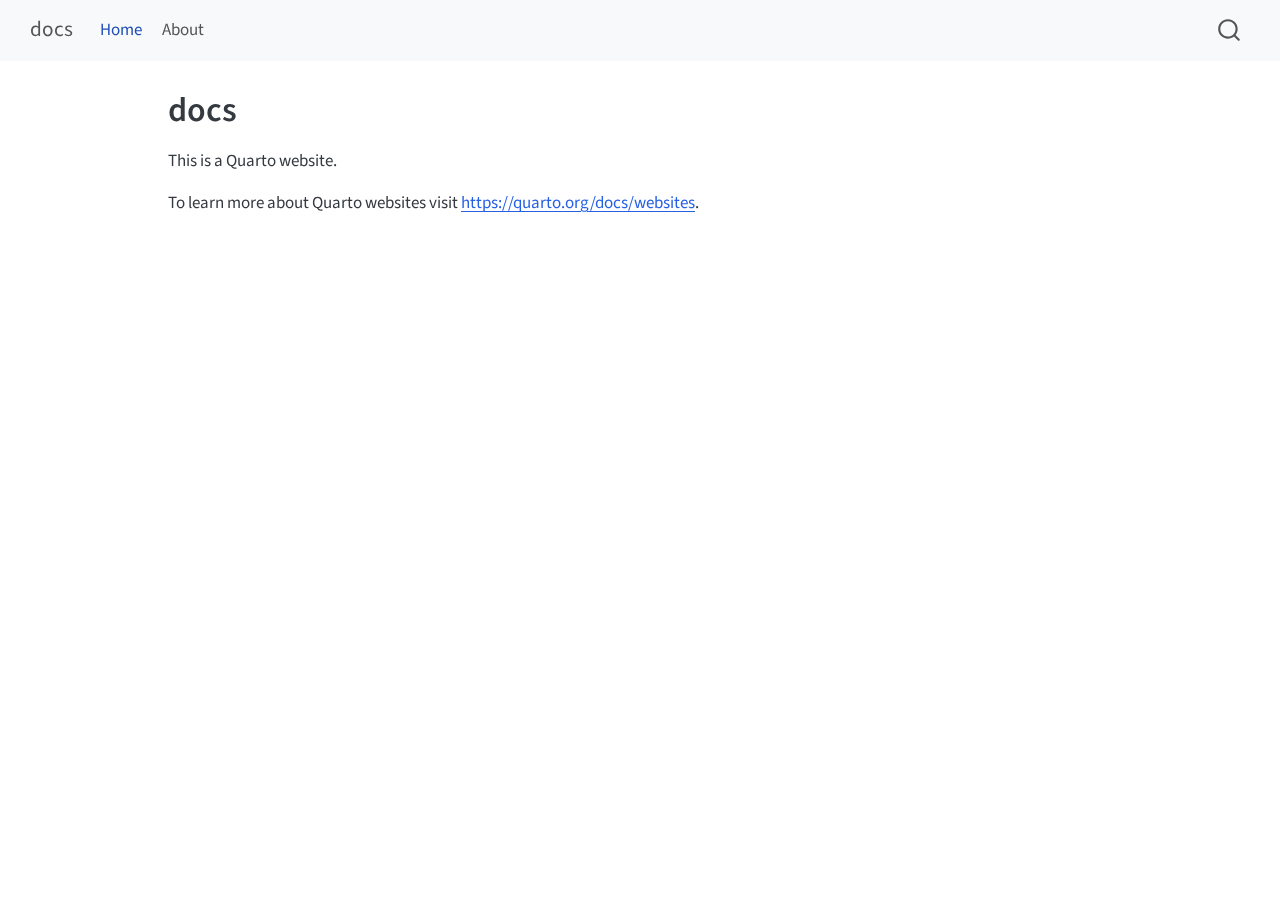
<file: index.html>
<!DOCTYPE html>
<html xmlns="http://www.w3.org/1999/xhtml" lang="en" xml:lang="en"><head>

<meta charset="utf-8">
<meta name="generator" content="quarto-1.5.54">

<meta name="viewport" content="width=device-width, initial-scale=1.0, user-scalable=yes">


<title>docs</title>
<style>
code{white-space: pre-wrap;}
span.smallcaps{font-variant: small-caps;}
div.columns{display: flex; gap: min(4vw, 1.5em);}
div.column{flex: auto; overflow-x: auto;}
div.hanging-indent{margin-left: 1.5em; text-indent: -1.5em;}
ul.task-list{list-style: none;}
ul.task-list li input[type="checkbox"] {
  width: 0.8em;
  margin: 0 0.8em 0.2em -1em; /* quarto-specific, see https://github.com/quarto-dev/quarto-cli/issues/4556 */ 
  vertical-align: middle;
}
</style>


<script src="site_libs/quarto-nav/quarto-nav.js"></script>
<script src="site_libs/quarto-nav/headroom.min.js"></script>
<script src="site_libs/clipboard/clipboard.min.js"></script>
<script src="site_libs/quarto-search/autocomplete.umd.js"></script>
<script src="site_libs/quarto-search/fuse.min.js"></script>
<script src="site_libs/quarto-search/quarto-search.js"></script>
<meta name="quarto:offset" content="./">
<script src="site_libs/quarto-html/quarto.js"></script>
<script src="site_libs/quarto-html/popper.min.js"></script>
<script src="site_libs/quarto-html/tippy.umd.min.js"></script>
<script src="site_libs/quarto-html/anchor.min.js"></script>
<link href="site_libs/quarto-html/tippy.css" rel="stylesheet">
<link href="site_libs/quarto-html/quarto-syntax-highlighting.css" rel="stylesheet" id="quarto-text-highlighting-styles">
<script src="site_libs/bootstrap/bootstrap.min.js"></script>
<link href="site_libs/bootstrap/bootstrap-icons.css" rel="stylesheet">
<link href="site_libs/bootstrap/bootstrap.min.css" rel="stylesheet" id="quarto-bootstrap" data-mode="light">
<script id="quarto-search-options" type="application/json">{
  "location": "navbar",
  "copy-button": false,
  "collapse-after": 3,
  "panel-placement": "end",
  "type": "overlay",
  "limit": 50,
  "keyboard-shortcut": [
    "f",
    "/",
    "s"
  ],
  "show-item-context": false,
  "language": {
    "search-no-results-text": "No results",
    "search-matching-documents-text": "matching documents",
    "search-copy-link-title": "Copy link to search",
    "search-hide-matches-text": "Hide additional matches",
    "search-more-match-text": "more match in this document",
    "search-more-matches-text": "more matches in this document",
    "search-clear-button-title": "Clear",
    "search-text-placeholder": "",
    "search-detached-cancel-button-title": "Cancel",
    "search-submit-button-title": "Submit",
    "search-label": "Search"
  }
}</script>


<link rel="stylesheet" href="styles.css">
</head>

<body class="nav-fixed">

<div id="quarto-search-results"></div>
  <header id="quarto-header" class="headroom fixed-top">
    <nav class="navbar navbar-expand-lg " data-bs-theme="dark">
      <div class="navbar-container container-fluid">
      <div class="navbar-brand-container mx-auto">
    <a class="navbar-brand" href="./index.html">
    <span class="navbar-title">docs</span>
    </a>
  </div>
            <div id="quarto-search" class="" title="Search"></div>
          <button class="navbar-toggler" type="button" data-bs-toggle="collapse" data-bs-target="#navbarCollapse" aria-controls="navbarCollapse" role="menu" aria-expanded="false" aria-label="Toggle navigation" onclick="if (window.quartoToggleHeadroom) { window.quartoToggleHeadroom(); }">
  <span class="navbar-toggler-icon"></span>
</button>
          <div class="collapse navbar-collapse" id="navbarCollapse">
            <ul class="navbar-nav navbar-nav-scroll me-auto">
  <li class="nav-item">
    <a class="nav-link active" href="./index.html" aria-current="page"> 
<span class="menu-text">Home</span></a>
  </li>  
  <li class="nav-item">
    <a class="nav-link" href="./about.html"> 
<span class="menu-text">About</span></a>
  </li>  
</ul>
          </div> <!-- /navcollapse -->
            <div class="quarto-navbar-tools">
</div>
      </div> <!-- /container-fluid -->
    </nav>
</header>
<!-- content -->
<div id="quarto-content" class="quarto-container page-columns page-rows-contents page-layout-article page-navbar">
<!-- sidebar -->
<!-- margin-sidebar -->
    <div id="quarto-margin-sidebar" class="sidebar margin-sidebar zindex-bottom">
        
    </div>
<!-- main -->
<main class="content" id="quarto-document-content">

<header id="title-block-header" class="quarto-title-block default">
<div class="quarto-title">
<h1 class="title">docs</h1>
</div>



<div class="quarto-title-meta">

    
  
    
  </div>
  


</header>


<p>This is a Quarto website.</p>
<p>To learn more about Quarto websites visit <a href="https://quarto.org/docs/websites" class="uri">https://quarto.org/docs/websites</a>.</p>



</main> <!-- /main -->
<script id="quarto-html-after-body" type="application/javascript">
window.document.addEventListener("DOMContentLoaded", function (event) {
  const toggleBodyColorMode = (bsSheetEl) => {
    const mode = bsSheetEl.getAttribute("data-mode");
    const bodyEl = window.document.querySelector("body");
    if (mode === "dark") {
      bodyEl.classList.add("quarto-dark");
      bodyEl.classList.remove("quarto-light");
    } else {
      bodyEl.classList.add("quarto-light");
      bodyEl.classList.remove("quarto-dark");
    }
  }
  const toggleBodyColorPrimary = () => {
    const bsSheetEl = window.document.querySelector("link#quarto-bootstrap");
    if (bsSheetEl) {
      toggleBodyColorMode(bsSheetEl);
    }
  }
  toggleBodyColorPrimary();  
  const icon = "";
  const anchorJS = new window.AnchorJS();
  anchorJS.options = {
    placement: 'right',
    icon: icon
  };
  anchorJS.add('.anchored');
  const isCodeAnnotation = (el) => {
    for (const clz of el.classList) {
      if (clz.startsWith('code-annotation-')) {                     
        return true;
      }
    }
    return false;
  }
  const onCopySuccess = function(e) {
    // button target
    const button = e.trigger;
    // don't keep focus
    button.blur();
    // flash "checked"
    button.classList.add('code-copy-button-checked');
    var currentTitle = button.getAttribute("title");
    button.setAttribute("title", "Copied!");
    let tooltip;
    if (window.bootstrap) {
      button.setAttribute("data-bs-toggle", "tooltip");
      button.setAttribute("data-bs-placement", "left");
      button.setAttribute("data-bs-title", "Copied!");
      tooltip = new bootstrap.Tooltip(button, 
        { trigger: "manual", 
          customClass: "code-copy-button-tooltip",
          offset: [0, -8]});
      tooltip.show();    
    }
    setTimeout(function() {
      if (tooltip) {
        tooltip.hide();
        button.removeAttribute("data-bs-title");
        button.removeAttribute("data-bs-toggle");
        button.removeAttribute("data-bs-placement");
      }
      button.setAttribute("title", currentTitle);
      button.classList.remove('code-copy-button-checked');
    }, 1000);
    // clear code selection
    e.clearSelection();
  }
  const getTextToCopy = function(trigger) {
      const codeEl = trigger.previousElementSibling.cloneNode(true);
      for (const childEl of codeEl.children) {
        if (isCodeAnnotation(childEl)) {
          childEl.remove();
        }
      }
      return codeEl.innerText;
  }
  const clipboard = new window.ClipboardJS('.code-copy-button:not([data-in-quarto-modal])', {
    text: getTextToCopy
  });
  clipboard.on('success', onCopySuccess);
  if (window.document.getElementById('quarto-embedded-source-code-modal')) {
    // For code content inside modals, clipBoardJS needs to be initialized with a container option
    // TODO: Check when it could be a function (https://github.com/zenorocha/clipboard.js/issues/860)
    const clipboardModal = new window.ClipboardJS('.code-copy-button[data-in-quarto-modal]', {
      text: getTextToCopy,
      container: window.document.getElementById('quarto-embedded-source-code-modal')
    });
    clipboardModal.on('success', onCopySuccess);
  }
    var localhostRegex = new RegExp(/^(?:http|https):\/\/localhost\:?[0-9]*\//);
    var mailtoRegex = new RegExp(/^mailto:/);
      var filterRegex = new RegExp("https:\/\/JoostBuitink\.github\.io\/temp_docs\/");
    var isInternal = (href) => {
        return filterRegex.test(href) || localhostRegex.test(href) || mailtoRegex.test(href);
    }
    // Inspect non-navigation links and adorn them if external
 	var links = window.document.querySelectorAll('a[href]:not(.nav-link):not(.navbar-brand):not(.toc-action):not(.sidebar-link):not(.sidebar-item-toggle):not(.pagination-link):not(.no-external):not([aria-hidden]):not(.dropdown-item):not(.quarto-navigation-tool):not(.about-link)');
    for (var i=0; i<links.length; i++) {
      const link = links[i];
      if (!isInternal(link.href)) {
        // undo the damage that might have been done by quarto-nav.js in the case of
        // links that we want to consider external
        if (link.dataset.originalHref !== undefined) {
          link.href = link.dataset.originalHref;
        }
      }
    }
  function tippyHover(el, contentFn, onTriggerFn, onUntriggerFn) {
    const config = {
      allowHTML: true,
      maxWidth: 500,
      delay: 100,
      arrow: false,
      appendTo: function(el) {
          return el.parentElement;
      },
      interactive: true,
      interactiveBorder: 10,
      theme: 'quarto',
      placement: 'bottom-start',
    };
    if (contentFn) {
      config.content = contentFn;
    }
    if (onTriggerFn) {
      config.onTrigger = onTriggerFn;
    }
    if (onUntriggerFn) {
      config.onUntrigger = onUntriggerFn;
    }
    window.tippy(el, config); 
  }
  const noterefs = window.document.querySelectorAll('a[role="doc-noteref"]');
  for (var i=0; i<noterefs.length; i++) {
    const ref = noterefs[i];
    tippyHover(ref, function() {
      // use id or data attribute instead here
      let href = ref.getAttribute('data-footnote-href') || ref.getAttribute('href');
      try { href = new URL(href).hash; } catch {}
      const id = href.replace(/^#\/?/, "");
      const note = window.document.getElementById(id);
      if (note) {
        return note.innerHTML;
      } else {
        return "";
      }
    });
  }
  const xrefs = window.document.querySelectorAll('a.quarto-xref');
  const processXRef = (id, note) => {
    // Strip column container classes
    const stripColumnClz = (el) => {
      el.classList.remove("page-full", "page-columns");
      if (el.children) {
        for (const child of el.children) {
          stripColumnClz(child);
        }
      }
    }
    stripColumnClz(note)
    if (id === null || id.startsWith('sec-')) {
      // Special case sections, only their first couple elements
      const container = document.createElement("div");
      if (note.children && note.children.length > 2) {
        container.appendChild(note.children[0].cloneNode(true));
        for (let i = 1; i < note.children.length; i++) {
          const child = note.children[i];
          if (child.tagName === "P" && child.innerText === "") {
            continue;
          } else {
            container.appendChild(child.cloneNode(true));
            break;
          }
        }
        if (window.Quarto?.typesetMath) {
          window.Quarto.typesetMath(container);
        }
        return container.innerHTML
      } else {
        if (window.Quarto?.typesetMath) {
          window.Quarto.typesetMath(note);
        }
        return note.innerHTML;
      }
    } else {
      // Remove any anchor links if they are present
      const anchorLink = note.querySelector('a.anchorjs-link');
      if (anchorLink) {
        anchorLink.remove();
      }
      if (window.Quarto?.typesetMath) {
        window.Quarto.typesetMath(note);
      }
      // TODO in 1.5, we should make sure this works without a callout special case
      if (note.classList.contains("callout")) {
        return note.outerHTML;
      } else {
        return note.innerHTML;
      }
    }
  }
  for (var i=0; i<xrefs.length; i++) {
    const xref = xrefs[i];
    tippyHover(xref, undefined, function(instance) {
      instance.disable();
      let url = xref.getAttribute('href');
      let hash = undefined; 
      if (url.startsWith('#')) {
        hash = url;
      } else {
        try { hash = new URL(url).hash; } catch {}
      }
      if (hash) {
        const id = hash.replace(/^#\/?/, "");
        const note = window.document.getElementById(id);
        if (note !== null) {
          try {
            const html = processXRef(id, note.cloneNode(true));
            instance.setContent(html);
          } finally {
            instance.enable();
            instance.show();
          }
        } else {
          // See if we can fetch this
          fetch(url.split('#')[0])
          .then(res => res.text())
          .then(html => {
            const parser = new DOMParser();
            const htmlDoc = parser.parseFromString(html, "text/html");
            const note = htmlDoc.getElementById(id);
            if (note !== null) {
              const html = processXRef(id, note);
              instance.setContent(html);
            } 
          }).finally(() => {
            instance.enable();
            instance.show();
          });
        }
      } else {
        // See if we can fetch a full url (with no hash to target)
        // This is a special case and we should probably do some content thinning / targeting
        fetch(url)
        .then(res => res.text())
        .then(html => {
          const parser = new DOMParser();
          const htmlDoc = parser.parseFromString(html, "text/html");
          const note = htmlDoc.querySelector('main.content');
          if (note !== null) {
            // This should only happen for chapter cross references
            // (since there is no id in the URL)
            // remove the first header
            if (note.children.length > 0 && note.children[0].tagName === "HEADER") {
              note.children[0].remove();
            }
            const html = processXRef(null, note);
            instance.setContent(html);
          } 
        }).finally(() => {
          instance.enable();
          instance.show();
        });
      }
    }, function(instance) {
    });
  }
      let selectedAnnoteEl;
      const selectorForAnnotation = ( cell, annotation) => {
        let cellAttr = 'data-code-cell="' + cell + '"';
        let lineAttr = 'data-code-annotation="' +  annotation + '"';
        const selector = 'span[' + cellAttr + '][' + lineAttr + ']';
        return selector;
      }
      const selectCodeLines = (annoteEl) => {
        const doc = window.document;
        const targetCell = annoteEl.getAttribute("data-target-cell");
        const targetAnnotation = annoteEl.getAttribute("data-target-annotation");
        const annoteSpan = window.document.querySelector(selectorForAnnotation(targetCell, targetAnnotation));
        const lines = annoteSpan.getAttribute("data-code-lines").split(",");
        const lineIds = lines.map((line) => {
          return targetCell + "-" + line;
        })
        let top = null;
        let height = null;
        let parent = null;
        if (lineIds.length > 0) {
            //compute the position of the single el (top and bottom and make a div)
            const el = window.document.getElementById(lineIds[0]);
            top = el.offsetTop;
            height = el.offsetHeight;
            parent = el.parentElement.parentElement;
          if (lineIds.length > 1) {
            const lastEl = window.document.getElementById(lineIds[lineIds.length - 1]);
            const bottom = lastEl.offsetTop + lastEl.offsetHeight;
            height = bottom - top;
          }
          if (top !== null && height !== null && parent !== null) {
            // cook up a div (if necessary) and position it 
            let div = window.document.getElementById("code-annotation-line-highlight");
            if (div === null) {
              div = window.document.createElement("div");
              div.setAttribute("id", "code-annotation-line-highlight");
              div.style.position = 'absolute';
              parent.appendChild(div);
            }
            div.style.top = top - 2 + "px";
            div.style.height = height + 4 + "px";
            div.style.left = 0;
            let gutterDiv = window.document.getElementById("code-annotation-line-highlight-gutter");
            if (gutterDiv === null) {
              gutterDiv = window.document.createElement("div");
              gutterDiv.setAttribute("id", "code-annotation-line-highlight-gutter");
              gutterDiv.style.position = 'absolute';
              const codeCell = window.document.getElementById(targetCell);
              const gutter = codeCell.querySelector('.code-annotation-gutter');
              gutter.appendChild(gutterDiv);
            }
            gutterDiv.style.top = top - 2 + "px";
            gutterDiv.style.height = height + 4 + "px";
          }
          selectedAnnoteEl = annoteEl;
        }
      };
      const unselectCodeLines = () => {
        const elementsIds = ["code-annotation-line-highlight", "code-annotation-line-highlight-gutter"];
        elementsIds.forEach((elId) => {
          const div = window.document.getElementById(elId);
          if (div) {
            div.remove();
          }
        });
        selectedAnnoteEl = undefined;
      };
        // Handle positioning of the toggle
    window.addEventListener(
      "resize",
      throttle(() => {
        elRect = undefined;
        if (selectedAnnoteEl) {
          selectCodeLines(selectedAnnoteEl);
        }
      }, 10)
    );
    function throttle(fn, ms) {
    let throttle = false;
    let timer;
      return (...args) => {
        if(!throttle) { // first call gets through
            fn.apply(this, args);
            throttle = true;
        } else { // all the others get throttled
            if(timer) clearTimeout(timer); // cancel #2
            timer = setTimeout(() => {
              fn.apply(this, args);
              timer = throttle = false;
            }, ms);
        }
      };
    }
      // Attach click handler to the DT
      const annoteDls = window.document.querySelectorAll('dt[data-target-cell]');
      for (const annoteDlNode of annoteDls) {
        annoteDlNode.addEventListener('click', (event) => {
          const clickedEl = event.target;
          if (clickedEl !== selectedAnnoteEl) {
            unselectCodeLines();
            const activeEl = window.document.querySelector('dt[data-target-cell].code-annotation-active');
            if (activeEl) {
              activeEl.classList.remove('code-annotation-active');
            }
            selectCodeLines(clickedEl);
            clickedEl.classList.add('code-annotation-active');
          } else {
            // Unselect the line
            unselectCodeLines();
            clickedEl.classList.remove('code-annotation-active');
          }
        });
      }
  const findCites = (el) => {
    const parentEl = el.parentElement;
    if (parentEl) {
      const cites = parentEl.dataset.cites;
      if (cites) {
        return {
          el,
          cites: cites.split(' ')
        };
      } else {
        return findCites(el.parentElement)
      }
    } else {
      return undefined;
    }
  };
  var bibliorefs = window.document.querySelectorAll('a[role="doc-biblioref"]');
  for (var i=0; i<bibliorefs.length; i++) {
    const ref = bibliorefs[i];
    const citeInfo = findCites(ref);
    if (citeInfo) {
      tippyHover(citeInfo.el, function() {
        var popup = window.document.createElement('div');
        citeInfo.cites.forEach(function(cite) {
          var citeDiv = window.document.createElement('div');
          citeDiv.classList.add('hanging-indent');
          citeDiv.classList.add('csl-entry');
          var biblioDiv = window.document.getElementById('ref-' + cite);
          if (biblioDiv) {
            citeDiv.innerHTML = biblioDiv.innerHTML;
          }
          popup.appendChild(citeDiv);
        });
        return popup.innerHTML;
      });
    }
  }
});
</script>
</div> <!-- /content -->




</body></html>
</file>
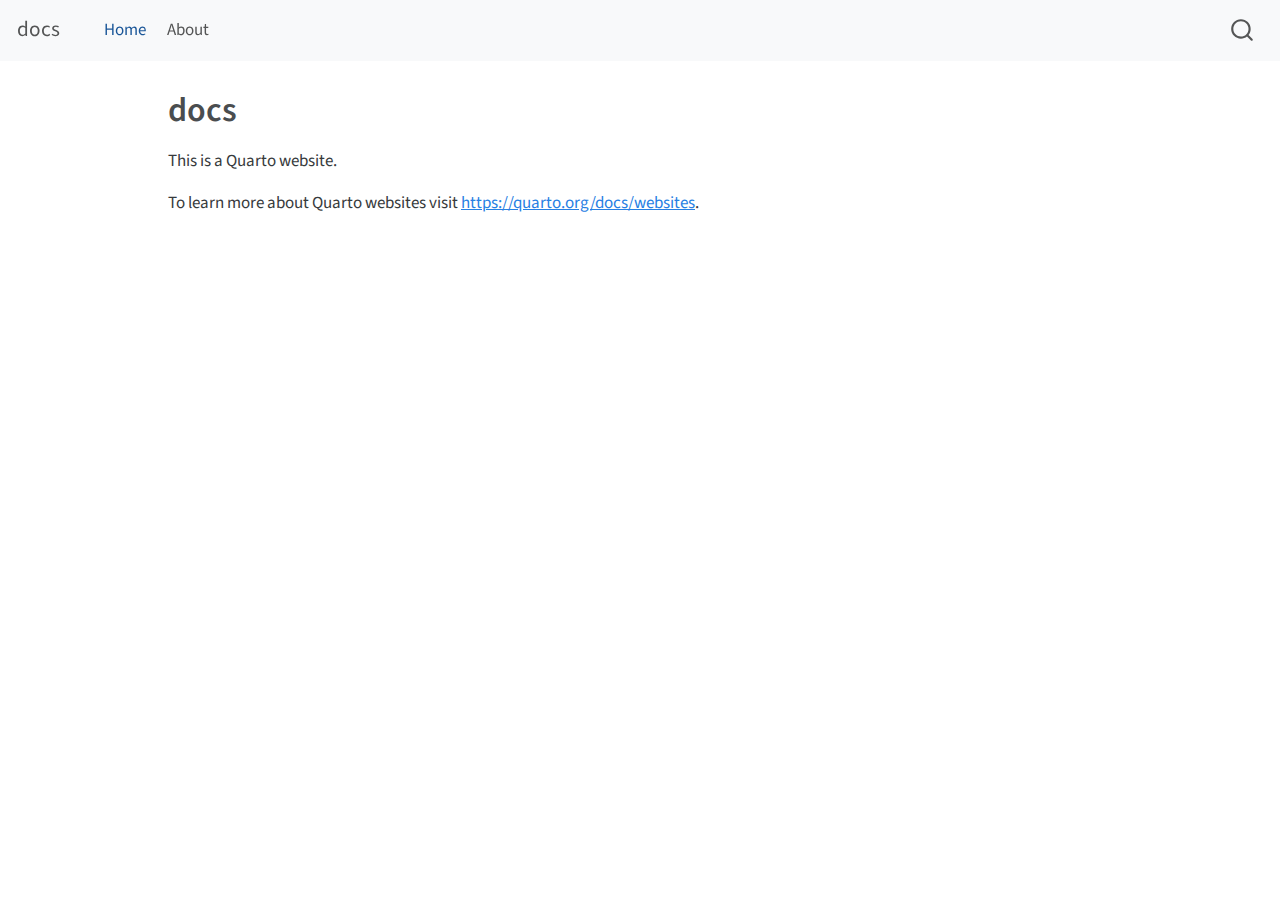
<file: docs/docs/index.html>
<!DOCTYPE html>
<html xmlns="http://www.w3.org/1999/xhtml" lang="en" xml:lang="en"><head>

<meta charset="utf-8">
<meta name="generator" content="quarto-1.3.433">

<meta name="viewport" content="width=device-width, initial-scale=1.0, user-scalable=yes">


<title>docs</title>
<style>
code{white-space: pre-wrap;}
span.smallcaps{font-variant: small-caps;}
div.columns{display: flex; gap: min(4vw, 1.5em);}
div.column{flex: auto; overflow-x: auto;}
div.hanging-indent{margin-left: 1.5em; text-indent: -1.5em;}
ul.task-list{list-style: none;}
ul.task-list li input[type="checkbox"] {
  width: 0.8em;
  margin: 0 0.8em 0.2em -1em; /* quarto-specific, see https://github.com/quarto-dev/quarto-cli/issues/4556 */ 
  vertical-align: middle;
}
</style>


<script src="site_libs/quarto-nav/quarto-nav.js"></script>
<script src="site_libs/quarto-nav/headroom.min.js"></script>
<script src="site_libs/clipboard/clipboard.min.js"></script>
<script src="site_libs/quarto-search/autocomplete.umd.js"></script>
<script src="site_libs/quarto-search/fuse.min.js"></script>
<script src="site_libs/quarto-search/quarto-search.js"></script>
<meta name="quarto:offset" content="./">
<script src="site_libs/quarto-html/quarto.js"></script>
<script src="site_libs/quarto-html/popper.min.js"></script>
<script src="site_libs/quarto-html/tippy.umd.min.js"></script>
<script src="site_libs/quarto-html/anchor.min.js"></script>
<link href="site_libs/quarto-html/tippy.css" rel="stylesheet">
<link href="site_libs/quarto-html/quarto-syntax-highlighting.css" rel="stylesheet" id="quarto-text-highlighting-styles">
<script src="site_libs/bootstrap/bootstrap.min.js"></script>
<link href="site_libs/bootstrap/bootstrap-icons.css" rel="stylesheet">
<link href="site_libs/bootstrap/bootstrap.min.css" rel="stylesheet" id="quarto-bootstrap" data-mode="light">
<script id="quarto-search-options" type="application/json">{
  "location": "navbar",
  "copy-button": false,
  "collapse-after": 3,
  "panel-placement": "end",
  "type": "overlay",
  "limit": 20,
  "language": {
    "search-no-results-text": "No results",
    "search-matching-documents-text": "matching documents",
    "search-copy-link-title": "Copy link to search",
    "search-hide-matches-text": "Hide additional matches",
    "search-more-match-text": "more match in this document",
    "search-more-matches-text": "more matches in this document",
    "search-clear-button-title": "Clear",
    "search-detached-cancel-button-title": "Cancel",
    "search-submit-button-title": "Submit",
    "search-label": "Search"
  }
}</script>


<link rel="stylesheet" href="styles.css">
</head>

<body class="nav-fixed">

<div id="quarto-search-results"></div>
  <header id="quarto-header" class="headroom fixed-top">
    <nav class="navbar navbar-expand-lg navbar-dark ">
      <div class="navbar-container container-fluid">
      <div class="navbar-brand-container">
    <a class="navbar-brand" href="./index.html">
    <span class="navbar-title">docs</span>
    </a>
  </div>
            <div id="quarto-search" class="" title="Search"></div>
          <button class="navbar-toggler" type="button" data-bs-toggle="collapse" data-bs-target="#navbarCollapse" aria-controls="navbarCollapse" aria-expanded="false" aria-label="Toggle navigation" onclick="if (window.quartoToggleHeadroom) { window.quartoToggleHeadroom(); }">
  <span class="navbar-toggler-icon"></span>
</button>
          <div class="collapse navbar-collapse" id="navbarCollapse">
            <ul class="navbar-nav navbar-nav-scroll me-auto">
  <li class="nav-item">
    <a class="nav-link active" href="./index.html" rel="" target="" aria-current="page">
 <span class="menu-text">Home</span></a>
  </li>  
  <li class="nav-item">
    <a class="nav-link" href="./about.html" rel="" target="">
 <span class="menu-text">About</span></a>
  </li>  
</ul>
            <div class="quarto-navbar-tools ms-auto">
</div>
          </div> <!-- /navcollapse -->
      </div> <!-- /container-fluid -->
    </nav>
</header>
<!-- content -->
<div id="quarto-content" class="quarto-container page-columns page-rows-contents page-layout-article page-navbar">
<!-- sidebar -->
<!-- margin-sidebar -->
    <div id="quarto-margin-sidebar" class="sidebar margin-sidebar">
        
    </div>
<!-- main -->
<main class="content" id="quarto-document-content">

<header id="title-block-header" class="quarto-title-block default">
<div class="quarto-title">
<h1 class="title">docs</h1>
</div>



<div class="quarto-title-meta">

    
  
    
  </div>
  

</header>

<p>This is a Quarto website.</p>
<p>To learn more about Quarto websites visit <a href="https://quarto.org/docs/websites" class="uri">https://quarto.org/docs/websites</a>.</p>



</main> <!-- /main -->
<script id="quarto-html-after-body" type="application/javascript">
window.document.addEventListener("DOMContentLoaded", function (event) {
  const toggleBodyColorMode = (bsSheetEl) => {
    const mode = bsSheetEl.getAttribute("data-mode");
    const bodyEl = window.document.querySelector("body");
    if (mode === "dark") {
      bodyEl.classList.add("quarto-dark");
      bodyEl.classList.remove("quarto-light");
    } else {
      bodyEl.classList.add("quarto-light");
      bodyEl.classList.remove("quarto-dark");
    }
  }
  const toggleBodyColorPrimary = () => {
    const bsSheetEl = window.document.querySelector("link#quarto-bootstrap");
    if (bsSheetEl) {
      toggleBodyColorMode(bsSheetEl);
    }
  }
  toggleBodyColorPrimary();  
  const icon = "";
  const anchorJS = new window.AnchorJS();
  anchorJS.options = {
    placement: 'right',
    icon: icon
  };
  anchorJS.add('.anchored');
  const isCodeAnnotation = (el) => {
    for (const clz of el.classList) {
      if (clz.startsWith('code-annotation-')) {                     
        return true;
      }
    }
    return false;
  }
  const clipboard = new window.ClipboardJS('.code-copy-button', {
    text: function(trigger) {
      const codeEl = trigger.previousElementSibling.cloneNode(true);
      for (const childEl of codeEl.children) {
        if (isCodeAnnotation(childEl)) {
          childEl.remove();
        }
      }
      return codeEl.innerText;
    }
  });
  clipboard.on('success', function(e) {
    // button target
    const button = e.trigger;
    // don't keep focus
    button.blur();
    // flash "checked"
    button.classList.add('code-copy-button-checked');
    var currentTitle = button.getAttribute("title");
    button.setAttribute("title", "Copied!");
    let tooltip;
    if (window.bootstrap) {
      button.setAttribute("data-bs-toggle", "tooltip");
      button.setAttribute("data-bs-placement", "left");
      button.setAttribute("data-bs-title", "Copied!");
      tooltip = new bootstrap.Tooltip(button, 
        { trigger: "manual", 
          customClass: "code-copy-button-tooltip",
          offset: [0, -8]});
      tooltip.show();    
    }
    setTimeout(function() {
      if (tooltip) {
        tooltip.hide();
        button.removeAttribute("data-bs-title");
        button.removeAttribute("data-bs-toggle");
        button.removeAttribute("data-bs-placement");
      }
      button.setAttribute("title", currentTitle);
      button.classList.remove('code-copy-button-checked');
    }, 1000);
    // clear code selection
    e.clearSelection();
  });
  function tippyHover(el, contentFn) {
    const config = {
      allowHTML: true,
      content: contentFn,
      maxWidth: 500,
      delay: 100,
      arrow: false,
      appendTo: function(el) {
          return el.parentElement;
      },
      interactive: true,
      interactiveBorder: 10,
      theme: 'quarto',
      placement: 'bottom-start'
    };
    window.tippy(el, config); 
  }
  const noterefs = window.document.querySelectorAll('a[role="doc-noteref"]');
  for (var i=0; i<noterefs.length; i++) {
    const ref = noterefs[i];
    tippyHover(ref, function() {
      // use id or data attribute instead here
      let href = ref.getAttribute('data-footnote-href') || ref.getAttribute('href');
      try { href = new URL(href).hash; } catch {}
      const id = href.replace(/^#\/?/, "");
      const note = window.document.getElementById(id);
      return note.innerHTML;
    });
  }
      let selectedAnnoteEl;
      const selectorForAnnotation = ( cell, annotation) => {
        let cellAttr = 'data-code-cell="' + cell + '"';
        let lineAttr = 'data-code-annotation="' +  annotation + '"';
        const selector = 'span[' + cellAttr + '][' + lineAttr + ']';
        return selector;
      }
      const selectCodeLines = (annoteEl) => {
        const doc = window.document;
        const targetCell = annoteEl.getAttribute("data-target-cell");
        const targetAnnotation = annoteEl.getAttribute("data-target-annotation");
        const annoteSpan = window.document.querySelector(selectorForAnnotation(targetCell, targetAnnotation));
        const lines = annoteSpan.getAttribute("data-code-lines").split(",");
        const lineIds = lines.map((line) => {
          return targetCell + "-" + line;
        })
        let top = null;
        let height = null;
        let parent = null;
        if (lineIds.length > 0) {
            //compute the position of the single el (top and bottom and make a div)
            const el = window.document.getElementById(lineIds[0]);
            top = el.offsetTop;
            height = el.offsetHeight;
            parent = el.parentElement.parentElement;
          if (lineIds.length > 1) {
            const lastEl = window.document.getElementById(lineIds[lineIds.length - 1]);
            const bottom = lastEl.offsetTop + lastEl.offsetHeight;
            height = bottom - top;
          }
          if (top !== null && height !== null && parent !== null) {
            // cook up a div (if necessary) and position it 
            let div = window.document.getElementById("code-annotation-line-highlight");
            if (div === null) {
              div = window.document.createElement("div");
              div.setAttribute("id", "code-annotation-line-highlight");
              div.style.position = 'absolute';
              parent.appendChild(div);
            }
            div.style.top = top - 2 + "px";
            div.style.height = height + 4 + "px";
            let gutterDiv = window.document.getElementById("code-annotation-line-highlight-gutter");
            if (gutterDiv === null) {
              gutterDiv = window.document.createElement("div");
              gutterDiv.setAttribute("id", "code-annotation-line-highlight-gutter");
              gutterDiv.style.position = 'absolute';
              const codeCell = window.document.getElementById(targetCell);
              const gutter = codeCell.querySelector('.code-annotation-gutter');
              gutter.appendChild(gutterDiv);
            }
            gutterDiv.style.top = top - 2 + "px";
            gutterDiv.style.height = height + 4 + "px";
          }
          selectedAnnoteEl = annoteEl;
        }
      };
      const unselectCodeLines = () => {
        const elementsIds = ["code-annotation-line-highlight", "code-annotation-line-highlight-gutter"];
        elementsIds.forEach((elId) => {
          const div = window.document.getElementById(elId);
          if (div) {
            div.remove();
          }
        });
        selectedAnnoteEl = undefined;
      };
      // Attach click handler to the DT
      const annoteDls = window.document.querySelectorAll('dt[data-target-cell]');
      for (const annoteDlNode of annoteDls) {
        annoteDlNode.addEventListener('click', (event) => {
          const clickedEl = event.target;
          if (clickedEl !== selectedAnnoteEl) {
            unselectCodeLines();
            const activeEl = window.document.querySelector('dt[data-target-cell].code-annotation-active');
            if (activeEl) {
              activeEl.classList.remove('code-annotation-active');
            }
            selectCodeLines(clickedEl);
            clickedEl.classList.add('code-annotation-active');
          } else {
            // Unselect the line
            unselectCodeLines();
            clickedEl.classList.remove('code-annotation-active');
          }
        });
      }
  const findCites = (el) => {
    const parentEl = el.parentElement;
    if (parentEl) {
      const cites = parentEl.dataset.cites;
      if (cites) {
        return {
          el,
          cites: cites.split(' ')
        };
      } else {
        return findCites(el.parentElement)
      }
    } else {
      return undefined;
    }
  };
  var bibliorefs = window.document.querySelectorAll('a[role="doc-biblioref"]');
  for (var i=0; i<bibliorefs.length; i++) {
    const ref = bibliorefs[i];
    const citeInfo = findCites(ref);
    if (citeInfo) {
      tippyHover(citeInfo.el, function() {
        var popup = window.document.createElement('div');
        citeInfo.cites.forEach(function(cite) {
          var citeDiv = window.document.createElement('div');
          citeDiv.classList.add('hanging-indent');
          citeDiv.classList.add('csl-entry');
          var biblioDiv = window.document.getElementById('ref-' + cite);
          if (biblioDiv) {
            citeDiv.innerHTML = biblioDiv.innerHTML;
          }
          popup.appendChild(citeDiv);
        });
        return popup.innerHTML;
      });
    }
  }
});
</script>
</div> <!-- /content -->



</body></html>
</file>
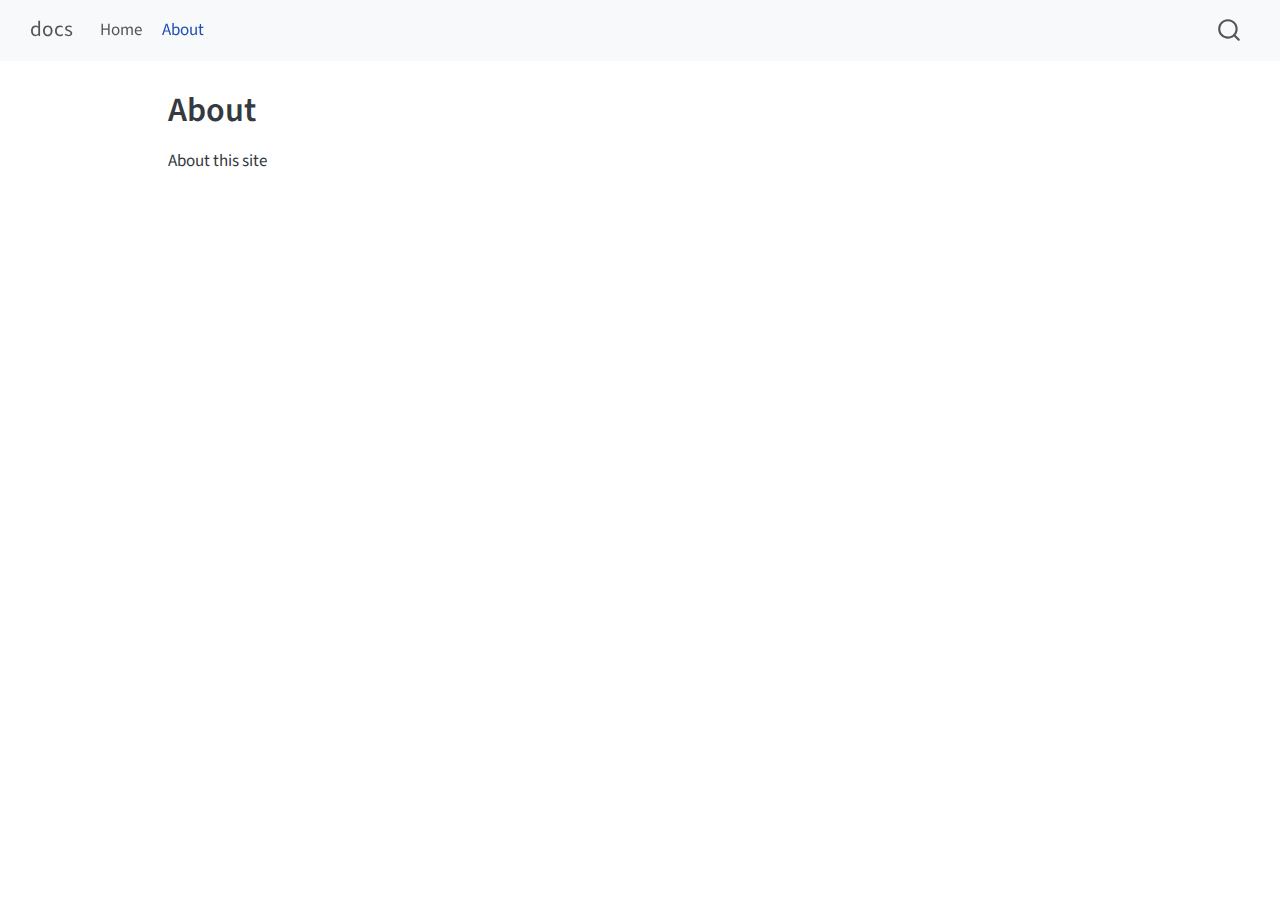
<file: about.html>
<!DOCTYPE html>
<html xmlns="http://www.w3.org/1999/xhtml" lang="en" xml:lang="en"><head>

<meta charset="utf-8">
<meta name="generator" content="quarto-1.3.433">

<meta name="viewport" content="width=device-width, initial-scale=1.0, user-scalable=yes">


<title>docs - About</title>
<style>
code{white-space: pre-wrap;}
span.smallcaps{font-variant: small-caps;}
div.columns{display: flex; gap: min(4vw, 1.5em);}
div.column{flex: auto; overflow-x: auto;}
div.hanging-indent{margin-left: 1.5em; text-indent: -1.5em;}
ul.task-list{list-style: none;}
ul.task-list li input[type="checkbox"] {
  width: 0.8em;
  margin: 0 0.8em 0.2em -1em; /* quarto-specific, see https://github.com/quarto-dev/quarto-cli/issues/4556 */ 
  vertical-align: middle;
}
</style>


<script src="site_libs/quarto-nav/quarto-nav.js"></script>
<script src="site_libs/quarto-nav/headroom.min.js"></script>
<script src="site_libs/clipboard/clipboard.min.js"></script>
<script src="site_libs/quarto-search/autocomplete.umd.js"></script>
<script src="site_libs/quarto-search/fuse.min.js"></script>
<script src="site_libs/quarto-search/quarto-search.js"></script>
<meta name="quarto:offset" content="./">
<script src="site_libs/quarto-html/quarto.js"></script>
<script src="site_libs/quarto-html/popper.min.js"></script>
<script src="site_libs/quarto-html/tippy.umd.min.js"></script>
<script src="site_libs/quarto-html/anchor.min.js"></script>
<link href="site_libs/quarto-html/tippy.css" rel="stylesheet">
<link href="site_libs/quarto-html/quarto-syntax-highlighting.css" rel="stylesheet" id="quarto-text-highlighting-styles">
<script src="site_libs/bootstrap/bootstrap.min.js"></script>
<link href="site_libs/bootstrap/bootstrap-icons.css" rel="stylesheet">
<link href="site_libs/bootstrap/bootstrap.min.css" rel="stylesheet" id="quarto-bootstrap" data-mode="light">
<script id="quarto-search-options" type="application/json">{
  "location": "navbar",
  "copy-button": false,
  "collapse-after": 3,
  "panel-placement": "end",
  "type": "overlay",
  "limit": 20,
  "language": {
    "search-no-results-text": "No results",
    "search-matching-documents-text": "matching documents",
    "search-copy-link-title": "Copy link to search",
    "search-hide-matches-text": "Hide additional matches",
    "search-more-match-text": "more match in this document",
    "search-more-matches-text": "more matches in this document",
    "search-clear-button-title": "Clear",
    "search-detached-cancel-button-title": "Cancel",
    "search-submit-button-title": "Submit",
    "search-label": "Search"
  }
}</script>


<link rel="stylesheet" href="styles.css">
</head>

<body class="nav-fixed">

<div id="quarto-search-results"></div>
  <header id="quarto-header" class="headroom fixed-top">
    <nav class="navbar navbar-expand-lg navbar-dark ">
      <div class="navbar-container container-fluid">
      <div class="navbar-brand-container">
    <a class="navbar-brand" href="./index.html">
    <span class="navbar-title">docs</span>
    </a>
  </div>
            <div id="quarto-search" class="" title="Search"></div>
          <button class="navbar-toggler" type="button" data-bs-toggle="collapse" data-bs-target="#navbarCollapse" aria-controls="navbarCollapse" aria-expanded="false" aria-label="Toggle navigation" onclick="if (window.quartoToggleHeadroom) { window.quartoToggleHeadroom(); }">
  <span class="navbar-toggler-icon"></span>
</button>
          <div class="collapse navbar-collapse" id="navbarCollapse">
            <ul class="navbar-nav navbar-nav-scroll me-auto">
  <li class="nav-item">
    <a class="nav-link" href="./index.html" rel="" target="">
 <span class="menu-text">Home</span></a>
  </li>  
  <li class="nav-item">
    <a class="nav-link active" href="./about.html" rel="" target="" aria-current="page">
 <span class="menu-text">About</span></a>
  </li>  
</ul>
            <div class="quarto-navbar-tools ms-auto">
</div>
          </div> <!-- /navcollapse -->
      </div> <!-- /container-fluid -->
    </nav>
</header>
<!-- content -->
<div id="quarto-content" class="quarto-container page-columns page-rows-contents page-layout-article page-navbar">
<!-- sidebar -->
<!-- margin-sidebar -->
    <div id="quarto-margin-sidebar" class="sidebar margin-sidebar">
        
    </div>
<!-- main -->
<main class="content" id="quarto-document-content">

<header id="title-block-header" class="quarto-title-block default">
<div class="quarto-title">
<h1 class="title">About</h1>
</div>



<div class="quarto-title-meta">

    
  
    
  </div>
  

</header>

<p>About this site</p>



</main> <!-- /main -->
<script id="quarto-html-after-body" type="application/javascript">
window.document.addEventListener("DOMContentLoaded", function (event) {
  const toggleBodyColorMode = (bsSheetEl) => {
    const mode = bsSheetEl.getAttribute("data-mode");
    const bodyEl = window.document.querySelector("body");
    if (mode === "dark") {
      bodyEl.classList.add("quarto-dark");
      bodyEl.classList.remove("quarto-light");
    } else {
      bodyEl.classList.add("quarto-light");
      bodyEl.classList.remove("quarto-dark");
    }
  }
  const toggleBodyColorPrimary = () => {
    const bsSheetEl = window.document.querySelector("link#quarto-bootstrap");
    if (bsSheetEl) {
      toggleBodyColorMode(bsSheetEl);
    }
  }
  toggleBodyColorPrimary();  
  const icon = "";
  const anchorJS = new window.AnchorJS();
  anchorJS.options = {
    placement: 'right',
    icon: icon
  };
  anchorJS.add('.anchored');
  const isCodeAnnotation = (el) => {
    for (const clz of el.classList) {
      if (clz.startsWith('code-annotation-')) {                     
        return true;
      }
    }
    return false;
  }
  const clipboard = new window.ClipboardJS('.code-copy-button', {
    text: function(trigger) {
      const codeEl = trigger.previousElementSibling.cloneNode(true);
      for (const childEl of codeEl.children) {
        if (isCodeAnnotation(childEl)) {
          childEl.remove();
        }
      }
      return codeEl.innerText;
    }
  });
  clipboard.on('success', function(e) {
    // button target
    const button = e.trigger;
    // don't keep focus
    button.blur();
    // flash "checked"
    button.classList.add('code-copy-button-checked');
    var currentTitle = button.getAttribute("title");
    button.setAttribute("title", "Copied!");
    let tooltip;
    if (window.bootstrap) {
      button.setAttribute("data-bs-toggle", "tooltip");
      button.setAttribute("data-bs-placement", "left");
      button.setAttribute("data-bs-title", "Copied!");
      tooltip = new bootstrap.Tooltip(button, 
        { trigger: "manual", 
          customClass: "code-copy-button-tooltip",
          offset: [0, -8]});
      tooltip.show();    
    }
    setTimeout(function() {
      if (tooltip) {
        tooltip.hide();
        button.removeAttribute("data-bs-title");
        button.removeAttribute("data-bs-toggle");
        button.removeAttribute("data-bs-placement");
      }
      button.setAttribute("title", currentTitle);
      button.classList.remove('code-copy-button-checked');
    }, 1000);
    // clear code selection
    e.clearSelection();
  });
  function tippyHover(el, contentFn) {
    const config = {
      allowHTML: true,
      content: contentFn,
      maxWidth: 500,
      delay: 100,
      arrow: false,
      appendTo: function(el) {
          return el.parentElement;
      },
      interactive: true,
      interactiveBorder: 10,
      theme: 'quarto',
      placement: 'bottom-start'
    };
    window.tippy(el, config); 
  }
  const noterefs = window.document.querySelectorAll('a[role="doc-noteref"]');
  for (var i=0; i<noterefs.length; i++) {
    const ref = noterefs[i];
    tippyHover(ref, function() {
      // use id or data attribute instead here
      let href = ref.getAttribute('data-footnote-href') || ref.getAttribute('href');
      try { href = new URL(href).hash; } catch {}
      const id = href.replace(/^#\/?/, "");
      const note = window.document.getElementById(id);
      return note.innerHTML;
    });
  }
      let selectedAnnoteEl;
      const selectorForAnnotation = ( cell, annotation) => {
        let cellAttr = 'data-code-cell="' + cell + '"';
        let lineAttr = 'data-code-annotation="' +  annotation + '"';
        const selector = 'span[' + cellAttr + '][' + lineAttr + ']';
        return selector;
      }
      const selectCodeLines = (annoteEl) => {
        const doc = window.document;
        const targetCell = annoteEl.getAttribute("data-target-cell");
        const targetAnnotation = annoteEl.getAttribute("data-target-annotation");
        const annoteSpan = window.document.querySelector(selectorForAnnotation(targetCell, targetAnnotation));
        const lines = annoteSpan.getAttribute("data-code-lines").split(",");
        const lineIds = lines.map((line) => {
          return targetCell + "-" + line;
        })
        let top = null;
        let height = null;
        let parent = null;
        if (lineIds.length > 0) {
            //compute the position of the single el (top and bottom and make a div)
            const el = window.document.getElementById(lineIds[0]);
            top = el.offsetTop;
            height = el.offsetHeight;
            parent = el.parentElement.parentElement;
          if (lineIds.length > 1) {
            const lastEl = window.document.getElementById(lineIds[lineIds.length - 1]);
            const bottom = lastEl.offsetTop + lastEl.offsetHeight;
            height = bottom - top;
          }
          if (top !== null && height !== null && parent !== null) {
            // cook up a div (if necessary) and position it 
            let div = window.document.getElementById("code-annotation-line-highlight");
            if (div === null) {
              div = window.document.createElement("div");
              div.setAttribute("id", "code-annotation-line-highlight");
              div.style.position = 'absolute';
              parent.appendChild(div);
            }
            div.style.top = top - 2 + "px";
            div.style.height = height + 4 + "px";
            let gutterDiv = window.document.getElementById("code-annotation-line-highlight-gutter");
            if (gutterDiv === null) {
              gutterDiv = window.document.createElement("div");
              gutterDiv.setAttribute("id", "code-annotation-line-highlight-gutter");
              gutterDiv.style.position = 'absolute';
              const codeCell = window.document.getElementById(targetCell);
              const gutter = codeCell.querySelector('.code-annotation-gutter');
              gutter.appendChild(gutterDiv);
            }
            gutterDiv.style.top = top - 2 + "px";
            gutterDiv.style.height = height + 4 + "px";
          }
          selectedAnnoteEl = annoteEl;
        }
      };
      const unselectCodeLines = () => {
        const elementsIds = ["code-annotation-line-highlight", "code-annotation-line-highlight-gutter"];
        elementsIds.forEach((elId) => {
          const div = window.document.getElementById(elId);
          if (div) {
            div.remove();
          }
        });
        selectedAnnoteEl = undefined;
      };
      // Attach click handler to the DT
      const annoteDls = window.document.querySelectorAll('dt[data-target-cell]');
      for (const annoteDlNode of annoteDls) {
        annoteDlNode.addEventListener('click', (event) => {
          const clickedEl = event.target;
          if (clickedEl !== selectedAnnoteEl) {
            unselectCodeLines();
            const activeEl = window.document.querySelector('dt[data-target-cell].code-annotation-active');
            if (activeEl) {
              activeEl.classList.remove('code-annotation-active');
            }
            selectCodeLines(clickedEl);
            clickedEl.classList.add('code-annotation-active');
          } else {
            // Unselect the line
            unselectCodeLines();
            clickedEl.classList.remove('code-annotation-active');
          }
        });
      }
  const findCites = (el) => {
    const parentEl = el.parentElement;
    if (parentEl) {
      const cites = parentEl.dataset.cites;
      if (cites) {
        return {
          el,
          cites: cites.split(' ')
        };
      } else {
        return findCites(el.parentElement)
      }
    } else {
      return undefined;
    }
  };
  var bibliorefs = window.document.querySelectorAll('a[role="doc-biblioref"]');
  for (var i=0; i<bibliorefs.length; i++) {
    const ref = bibliorefs[i];
    const citeInfo = findCites(ref);
    if (citeInfo) {
      tippyHover(citeInfo.el, function() {
        var popup = window.document.createElement('div');
        citeInfo.cites.forEach(function(cite) {
          var citeDiv = window.document.createElement('div');
          citeDiv.classList.add('hanging-indent');
          citeDiv.classList.add('csl-entry');
          var biblioDiv = window.document.getElementById('ref-' + cite);
          if (biblioDiv) {
            citeDiv.innerHTML = biblioDiv.innerHTML;
          }
          popup.appendChild(citeDiv);
        });
        return popup.innerHTML;
      });
    }
  }
});
</script>
</div> <!-- /content -->



</body></html>
</file>
<file: site_libs/quarto-html/tippy.css>
.tippy-box[data-animation=fade][data-state=hidden]{opacity:0}[data-tippy-root]{max-width:calc(100vw - 10px)}.tippy-box{position:relative;background-color:#333;color:#fff;border-radius:4px;font-size:14px;line-height:1.4;white-space:normal;outline:0;transition-property:transform,visibility,opacity}.tippy-box[data-placement^=top]>.tippy-arrow{bottom:0}.tippy-box[data-placement^=top]>.tippy-arrow:before{bottom:-7px;left:0;border-width:8px 8px 0;border-top-color:initial;transform-origin:center top}.tippy-box[data-placement^=bottom]>.tippy-arrow{top:0}.tippy-box[data-placement^=bottom]>.tippy-arrow:before{top:-7px;left:0;border-width:0 8px 8px;border-bottom-color:initial;transform-origin:center bottom}.tippy-box[data-placement^=left]>.tippy-arrow{right:0}.tippy-box[data-placement^=left]>.tippy-arrow:before{border-width:8px 0 8px 8px;border-left-color:initial;right:-7px;transform-origin:center left}.tippy-box[data-placement^=right]>.tippy-arrow{left:0}.tippy-box[data-placement^=right]>.tippy-arrow:before{left:-7px;border-width:8px 8px 8px 0;border-right-color:initial;transform-origin:center right}.tippy-box[data-inertia][data-state=visible]{transition-timing-function:cubic-bezier(.54,1.5,.38,1.11)}.tippy-arrow{width:16px;height:16px;color:#333}.tippy-arrow:before{content:"";position:absolute;border-color:transparent;border-style:solid}.tippy-content{position:relative;padding:5px 9px;z-index:1}
</file>
<file: site_libs/quarto-html/quarto-syntax-highlighting.css>
/* quarto syntax highlight colors */
:root {
  --quarto-hl-ot-color: #003B4F;
  --quarto-hl-at-color: #657422;
  --quarto-hl-ss-color: #20794D;
  --quarto-hl-an-color: #5E5E5E;
  --quarto-hl-fu-color: #4758AB;
  --quarto-hl-st-color: #20794D;
  --quarto-hl-cf-color: #003B4F;
  --quarto-hl-op-color: #5E5E5E;
  --quarto-hl-er-color: #AD0000;
  --quarto-hl-bn-color: #AD0000;
  --quarto-hl-al-color: #AD0000;
  --quarto-hl-va-color: #111111;
  --quarto-hl-bu-color: inherit;
  --quarto-hl-ex-color: inherit;
  --quarto-hl-pp-color: #AD0000;
  --quarto-hl-in-color: #5E5E5E;
  --quarto-hl-vs-color: #20794D;
  --quarto-hl-wa-color: #5E5E5E;
  --quarto-hl-do-color: #5E5E5E;
  --quarto-hl-im-color: #00769E;
  --quarto-hl-ch-color: #20794D;
  --quarto-hl-dt-color: #AD0000;
  --quarto-hl-fl-color: #AD0000;
  --quarto-hl-co-color: #5E5E5E;
  --quarto-hl-cv-color: #5E5E5E;
  --quarto-hl-cn-color: #8f5902;
  --quarto-hl-sc-color: #5E5E5E;
  --quarto-hl-dv-color: #AD0000;
  --quarto-hl-kw-color: #003B4F;
}

/* other quarto variables */
:root {
  --quarto-font-monospace: SFMono-Regular, Menlo, Monaco, Consolas, "Liberation Mono", "Courier New", monospace;
}

pre > code.sourceCode > span {
  color: #003B4F;
}

code span {
  color: #003B4F;
}

code.sourceCode > span {
  color: #003B4F;
}

div.sourceCode,
div.sourceCode pre.sourceCode {
  color: #003B4F;
}

code span.ot {
  color: #003B4F;
  font-style: inherit;
}

code span.at {
  color: #657422;
  font-style: inherit;
}

code span.ss {
  color: #20794D;
  font-style: inherit;
}

code span.an {
  color: #5E5E5E;
  font-style: inherit;
}

code span.fu {
  color: #4758AB;
  font-style: inherit;
}

code span.st {
  color: #20794D;
  font-style: inherit;
}

code span.cf {
  color: #003B4F;
  font-weight: bold;
  font-style: inherit;
}

code span.op {
  color: #5E5E5E;
  font-style: inherit;
}

code span.er {
  color: #AD0000;
  font-style: inherit;
}

code span.bn {
  color: #AD0000;
  font-style: inherit;
}

code span.al {
  color: #AD0000;
  font-style: inherit;
}

code span.va {
  color: #111111;
  font-style: inherit;
}

code span.bu {
  font-style: inherit;
}

code span.ex {
  font-style: inherit;
}

code span.pp {
  color: #AD0000;
  font-style: inherit;
}

code span.in {
  color: #5E5E5E;
  font-style: inherit;
}

code span.vs {
  color: #20794D;
  font-style: inherit;
}

code span.wa {
  color: #5E5E5E;
  font-style: italic;
}

code span.do {
  color: #5E5E5E;
  font-style: italic;
}

code span.im {
  color: #00769E;
  font-style: inherit;
}

code span.ch {
  color: #20794D;
  font-style: inherit;
}

code span.dt {
  color: #AD0000;
  font-style: inherit;
}

code span.fl {
  color: #AD0000;
  font-style: inherit;
}

code span.co {
  color: #5E5E5E;
  font-style: inherit;
}

code span.cv {
  color: #5E5E5E;
  font-style: italic;
}

code span.cn {
  color: #8f5902;
  font-style: inherit;
}

code span.sc {
  color: #5E5E5E;
  font-style: inherit;
}

code span.dv {
  color: #AD0000;
  font-style: inherit;
}

code span.kw {
  color: #003B4F;
  font-weight: bold;
  font-style: inherit;
}

.prevent-inlining {
  content: "</";
}

/*# sourceMappingURL=debc5d5d77c3f9108843748ff7464032.css.map */
</file>
<file: styles.css>
/* css styles */
</file>
<file: docs/docs/site_libs/quarto-html/tippy.css>
.tippy-box[data-animation=fade][data-state=hidden]{opacity:0}[data-tippy-root]{max-width:calc(100vw - 10px)}.tippy-box{position:relative;background-color:#333;color:#fff;border-radius:4px;font-size:14px;line-height:1.4;white-space:normal;outline:0;transition-property:transform,visibility,opacity}.tippy-box[data-placement^=top]>.tippy-arrow{bottom:0}.tippy-box[data-placement^=top]>.tippy-arrow:before{bottom:-7px;left:0;border-width:8px 8px 0;border-top-color:initial;transform-origin:center top}.tippy-box[data-placement^=bottom]>.tippy-arrow{top:0}.tippy-box[data-placement^=bottom]>.tippy-arrow:before{top:-7px;left:0;border-width:0 8px 8px;border-bottom-color:initial;transform-origin:center bottom}.tippy-box[data-placement^=left]>.tippy-arrow{right:0}.tippy-box[data-placement^=left]>.tippy-arrow:before{border-width:8px 0 8px 8px;border-left-color:initial;right:-7px;transform-origin:center left}.tippy-box[data-placement^=right]>.tippy-arrow{left:0}.tippy-box[data-placement^=right]>.tippy-arrow:before{left:-7px;border-width:8px 8px 8px 0;border-right-color:initial;transform-origin:center right}.tippy-box[data-inertia][data-state=visible]{transition-timing-function:cubic-bezier(.54,1.5,.38,1.11)}.tippy-arrow{width:16px;height:16px;color:#333}.tippy-arrow:before{content:"";position:absolute;border-color:transparent;border-style:solid}.tippy-content{position:relative;padding:5px 9px;z-index:1}
</file>
<file: docs/docs/site_libs/quarto-html/quarto-syntax-highlighting.css>
/* quarto syntax highlight colors */
:root {
  --quarto-hl-ot-color: #003B4F;
  --quarto-hl-at-color: #657422;
  --quarto-hl-ss-color: #20794D;
  --quarto-hl-an-color: #5E5E5E;
  --quarto-hl-fu-color: #4758AB;
  --quarto-hl-st-color: #20794D;
  --quarto-hl-cf-color: #003B4F;
  --quarto-hl-op-color: #5E5E5E;
  --quarto-hl-er-color: #AD0000;
  --quarto-hl-bn-color: #AD0000;
  --quarto-hl-al-color: #AD0000;
  --quarto-hl-va-color: #111111;
  --quarto-hl-bu-color: inherit;
  --quarto-hl-ex-color: inherit;
  --quarto-hl-pp-color: #AD0000;
  --quarto-hl-in-color: #5E5E5E;
  --quarto-hl-vs-color: #20794D;
  --quarto-hl-wa-color: #5E5E5E;
  --quarto-hl-do-color: #5E5E5E;
  --quarto-hl-im-color: #00769E;
  --quarto-hl-ch-color: #20794D;
  --quarto-hl-dt-color: #AD0000;
  --quarto-hl-fl-color: #AD0000;
  --quarto-hl-co-color: #5E5E5E;
  --quarto-hl-cv-color: #5E5E5E;
  --quarto-hl-cn-color: #8f5902;
  --quarto-hl-sc-color: #5E5E5E;
  --quarto-hl-dv-color: #AD0000;
  --quarto-hl-kw-color: #003B4F;
}

/* other quarto variables */
:root {
  --quarto-font-monospace: SFMono-Regular, Menlo, Monaco, Consolas, "Liberation Mono", "Courier New", monospace;
}

pre > code.sourceCode > span {
  color: #003B4F;
}

code span {
  color: #003B4F;
}

code.sourceCode > span {
  color: #003B4F;
}

div.sourceCode,
div.sourceCode pre.sourceCode {
  color: #003B4F;
}

code span.ot {
  color: #003B4F;
  font-style: inherit;
}

code span.at {
  color: #657422;
  font-style: inherit;
}

code span.ss {
  color: #20794D;
  font-style: inherit;
}

code span.an {
  color: #5E5E5E;
  font-style: inherit;
}

code span.fu {
  color: #4758AB;
  font-style: inherit;
}

code span.st {
  color: #20794D;
  font-style: inherit;
}

code span.cf {
  color: #003B4F;
  font-style: inherit;
}

code span.op {
  color: #5E5E5E;
  font-style: inherit;
}

code span.er {
  color: #AD0000;
  font-style: inherit;
}

code span.bn {
  color: #AD0000;
  font-style: inherit;
}

code span.al {
  color: #AD0000;
  font-style: inherit;
}

code span.va {
  color: #111111;
  font-style: inherit;
}

code span.bu {
  font-style: inherit;
}

code span.ex {
  font-style: inherit;
}

code span.pp {
  color: #AD0000;
  font-style: inherit;
}

code span.in {
  color: #5E5E5E;
  font-style: inherit;
}

code span.vs {
  color: #20794D;
  font-style: inherit;
}

code span.wa {
  color: #5E5E5E;
  font-style: italic;
}

code span.do {
  color: #5E5E5E;
  font-style: italic;
}

code span.im {
  color: #00769E;
  font-style: inherit;
}

code span.ch {
  color: #20794D;
  font-style: inherit;
}

code span.dt {
  color: #AD0000;
  font-style: inherit;
}

code span.fl {
  color: #AD0000;
  font-style: inherit;
}

code span.co {
  color: #5E5E5E;
  font-style: inherit;
}

code span.cv {
  color: #5E5E5E;
  font-style: italic;
}

code span.cn {
  color: #8f5902;
  font-style: inherit;
}

code span.sc {
  color: #5E5E5E;
  font-style: inherit;
}

code span.dv {
  color: #AD0000;
  font-style: inherit;
}

code span.kw {
  color: #003B4F;
  font-style: inherit;
}

.prevent-inlining {
  content: "</";
}

/*# sourceMappingURL=debc5d5d77c3f9108843748ff7464032.css.map */
</file>
<file: docs/docs/styles.css>
/* css styles */
</file>
